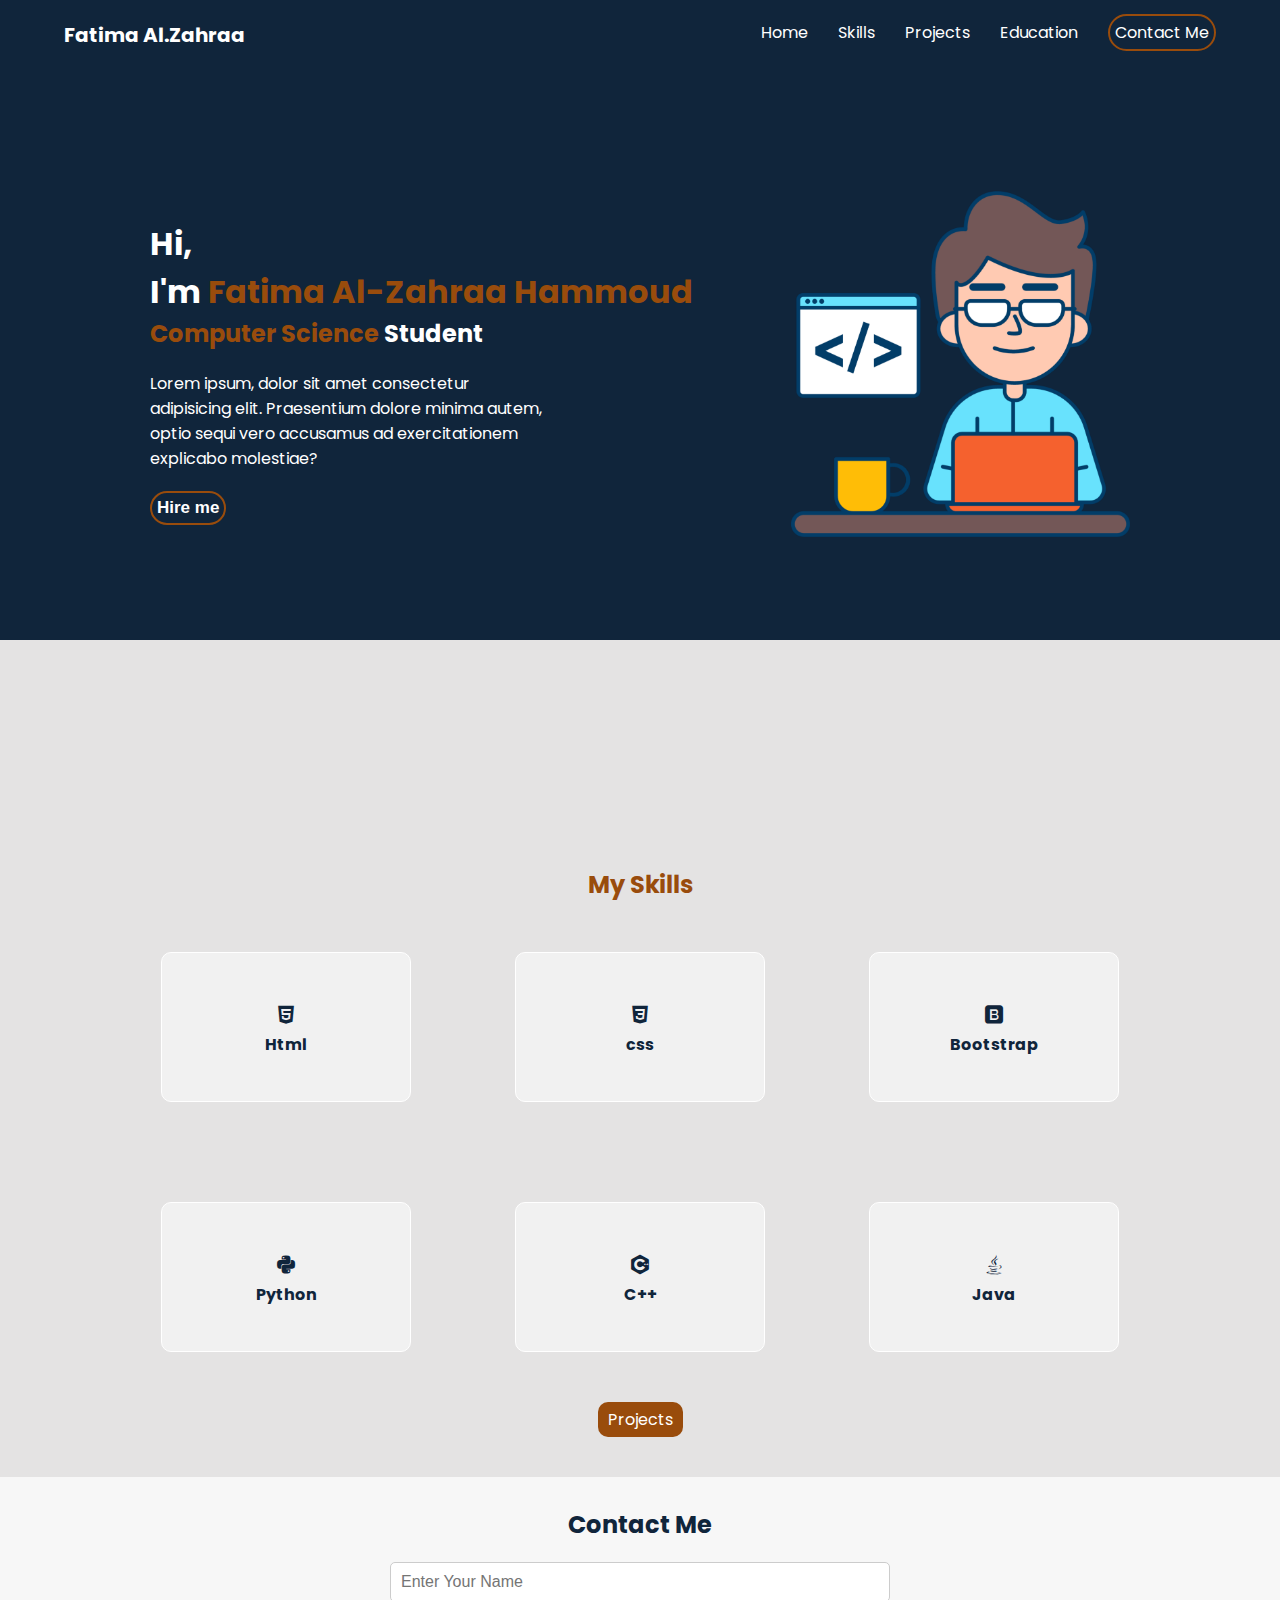
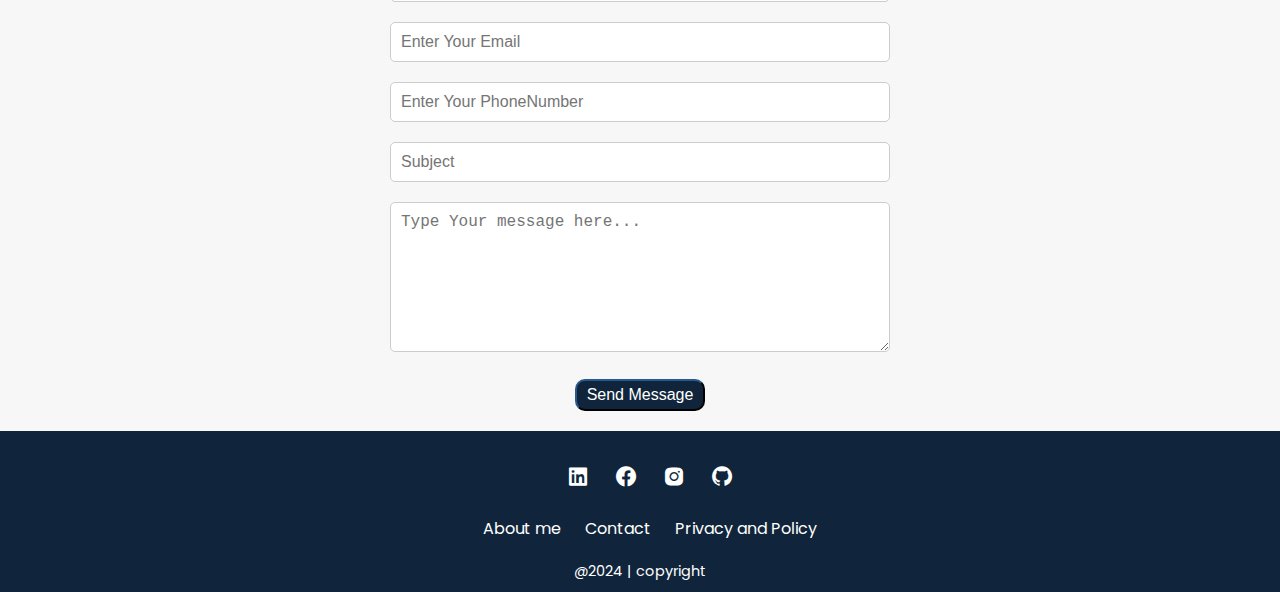
<file: index.html>
<!DOCTYPE html>
<html lang="en">
<head>
    <meta charset="UTF-8">
    <meta name="viewport" content="width=device-width, initial-scale=1.0">
    <link rel="stylesheet" href="./styles/styles.css">
    <link href='https://unpkg.com/boxicons@2.1.4/css/boxicons.min.css' rel='stylesheet'>
    <title>Fatima Al.Zahraa Hammoud</title>
</head>
<body>
    <!--Header-->

    <header>
        <a href="#" class="logo">Fatima Al.Zahraa</a>
        <!--Navbar-->
        <nav>
            <ul>
                <li><a href="#">Home</a></li>
                <li><a href="#skills">Skills</a></li>
                <li><a href="./pages/projects.html">Projects</a></li>
                <li><a href="#">Education</a></li>
                <li><a href="#contact-me" class="btn">Contact Me</a></li>
            </ul>
        </nav>
    </header>

    <!--End of the Header-->

    <!--Section 1-->

    <section class="section1">
        <h1>Hi,<br>I'm <span>Fatima Al-Zahraa Hammoud</span></h1>
        <h2><span>Computer Science</span> Student</h2>
        <p>Lorem ipsum, dolor sit amet consectetur adipisicing elit. Praesentium dolore minima autem, optio sequi vero accusamus ad exercitationem explicabo molestiae?</p>
        <button class="btn">Hire me</button>

        <img src="./images/developr.png" alt="" class="developer">
    </section>

    <!--Section 2 Skills-->

    <section class="section2" id="skills">
        <h2>My Skills</h2>
        <!--First Skill-->
        <div>
            <i class='bx bxl-html5'></i>
            <h4>Html</h4>
        </div>
        <div>
            <i class='bx bxl-css3' ></i>
            <h4>css</h4>
        </div>
        <div>
            <i class='bx bxl-bootstrap' ></i>
            <h4>Bootstrap</h4>
        </div>
        <div>
            <i class='bx bxl-python' ></i>
            <h4>Python</h4>
        </div>
        <div>
            <i class='bx bxl-c-plus-plus' ></i>
            <h4>C++</h4>
        </div>
        <div>
            <i class='bx bxl-java' ></i>
            <h4>Java</h4>
        </div>
        <br>
        <a href="./pages/projects.html">Projects</a>
    </section>

    <!--Section 3 Contact-->

    <section class="section3" id="contact-me">
        <h2>Contact Me</h2>
        <form action="">
            <input type="text" placeholder="Enter Your Name" required>
            <input type="email" placeholder="Enter Your Email" required>
            <input type="tel" placeholder="Enter Your PhoneNumber">
            <input type="text" placeholder="Subject" required>
            <textarea placeholder="Type Your message here..." cols="40" required></textarea>
            <br>
            <button>Send Message</button>
        </form>
    </section>

    <!--Footer-->
    <footer>
        <div class="social-icons">
            <a href="https://www.linkedin.com/in/fatima-al-zahraa-hammoud-98120130b?utm_source=share&utm_campaign=share_via&utm_content=profile&utm_medium=android_app"><i class='bx bxl-linkedin-square' ></i></a>
            <a href="https://www.facebook.com/share/tW9zQa7tfTjmjTAL/"><i class='bx bxl-facebook-circle'></i></a>
            <a href="https://www.instagram.com/__fatima.al.zahraa__/profilecard/?igsh=MTE1NjI2ejltNjQ5eQ=="><i class='bx bxl-instagram-alt'></i></a>
            <a href="https://github.com/FatimaAlZahraaHammoud"><i class='bx bxl-github'></i></a>
        </div>

        <div>
            <a href="#skills">About me</a>
            <a href="#contact-me">Contact</a>
            <a href="#">Privacy and Policy</a>
        </div>
        <p>@2024 | copyright</p>
    </footer>
</body>
</html>
</file>
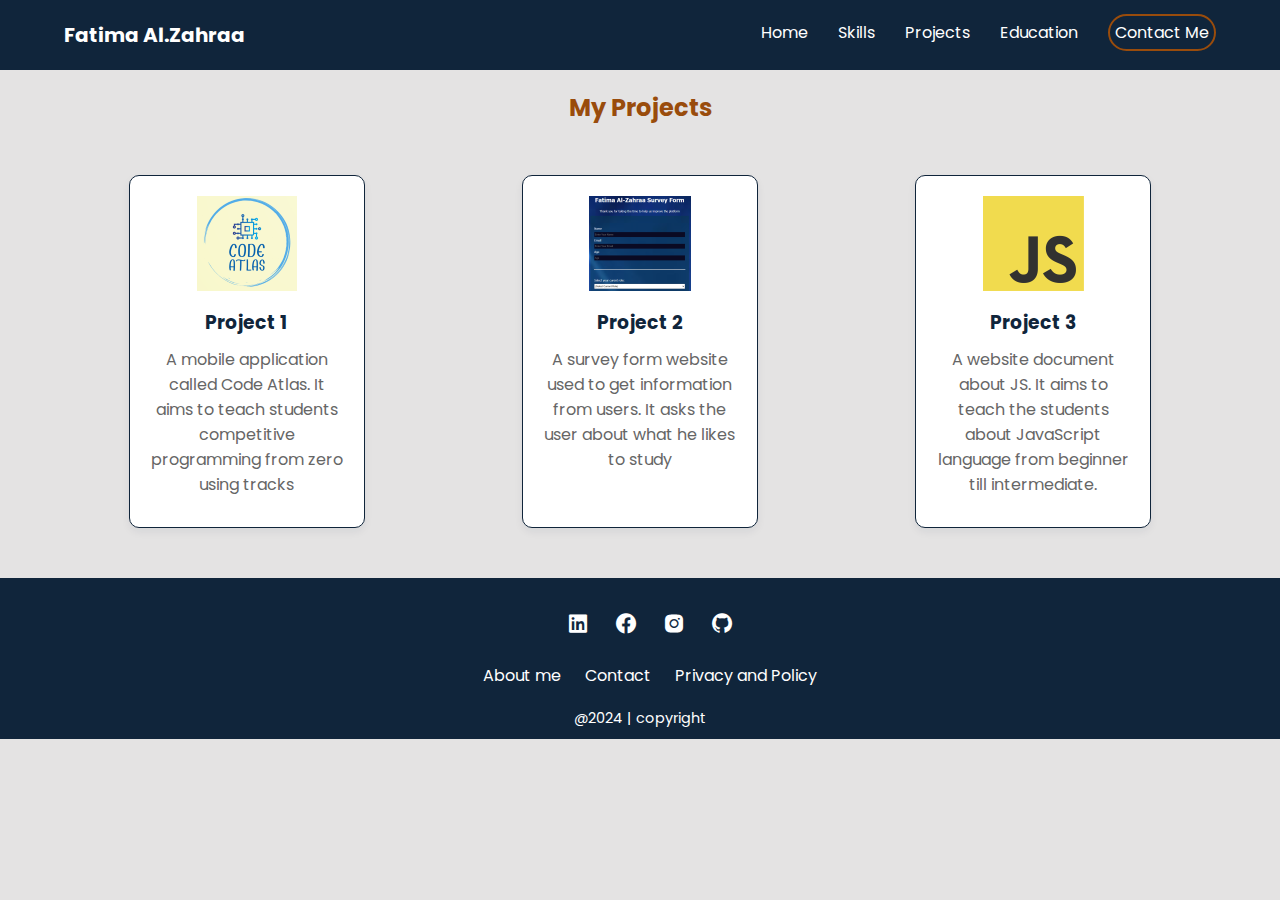
<file: pages/projects.html>
<!DOCTYPE html>
<html lang="en">
<head>
    <meta charset="UTF-8">
    <meta name="viewport" content="width=device-width, initial-scale=1.0">
    <link rel="stylesheet" href="./../styles/styles.css">
    <link href='https://unpkg.com/boxicons@2.1.4/css/boxicons.min.css' rel='stylesheet'>
    <title>Fatima Al.Zahraa Hammoud</title>
</head>
<body>
    <!--Header-->

    <header>
        <a href="#" class="logo">Fatima Al.Zahraa</a>
        <!--Navbar-->
        <nav>
            <ul>
                <li><a href="./../index.html">Home</a></li>
                <li><a href="./../index.html#skills">Skills</a></li>
                <li><a href="#projects">Projects</a></li>
                <li><a href="#">Education</a></li>
                <li><a href="./../index.html#contact-me" class="btn">Contact Me</a></li>
            </ul>
        </nav>
    </header>

    <!--End of the Header-->
    <h2 class="head-projects">My Projects</h2>
    <section id="projects">
        
        <!--Project 1-->
        <div class="project1">
            <img src="./../images/CodeAtlas2.png" alt="" class="card-img">
            <h3>Project 1</h3>
            <p>A mobile application called Code Atlas. It aims to teach students competitive programming from zero using tracks</p>
        </div>

        <!--Project 2-->
        <div class="project2">
            <img src="./../images/SurveyForm.png" alt="" class="card-img">
            <h3>Project 2</h3>
            <p>A survey form website used to get information from users. It asks the user about what he likes to study </p>
        </div>

        <!--Project 3-->
        <div class="project3">
            <img src="./../images/js-logo2.png" alt="" class="card-img">
            <h3>Project 3</h3>
            <p>A website document about JS. It aims to teach the students about JavaScript language from beginner till intermediate.</p>
        </div>
    </section>

    <!--Footer-->
    <footer>
        <div class="social-icons">
            <a href="https://www.linkedin.com/in/fatima-al-zahraa-hammoud-98120130b?utm_source=share&utm_campaign=share_via&utm_content=profile&utm_medium=android_app"><i class='bx bxl-linkedin-square' ></i></a>
            <a href="https://www.facebook.com/share/tW9zQa7tfTjmjTAL/"><i class='bx bxl-facebook-circle'></i></a>
            <a href="https://www.instagram.com/__fatima.al.zahraa__/profilecard/?igsh=MTE1NjI2ejltNjQ5eQ=="><i class='bx bxl-instagram-alt'></i></a>
            <a href="https://github.com/FatimaAlZahraaHammoud"><i class='bx bxl-github'></i></a>
        </div>

        <div>
            <a href="./../index.html/#skills">About me</a>
            <a href="./../index.html/#contact-me">Contact</a>
            <a href="#">Privacy and Policy</a>
        </div>
        <p>@2024 | copyright</p>
    </footer>
</body>
</html>
</file>
<file: styles/styles.css>
@import url('https://fonts.googleapis.com/css2?family=Poppins:ital,wght@0,100;0,200;0,300;0,400;0,500;0,600;0,700;0,800;0,900;1,100;1,200;1,300;1,400;1,500;1,600;1,700;1,800;1,900&display=swap');

*{
    box-sizing: border-box;
    margin: 0;
    padding: 0;
}

body{
    font-family: Poppins;
    background-color: #e4e3e3;
}

/*Header*/

header, .section1{
    background-color: #10253b;
    color: white;
}

header{
    display: flex;
    width: 100%;
    padding: 20px 5%;
    z-index: 100;
    text-align: center;
    justify-content: space-between;
    z-index: 100;
}

header a{
    text-decoration: none;
    color: white;
}

nav a:hover{
    color: #994c0c;
}

.logo{
    font-weight: bold;
    font-size: 1.25rem;
}


nav ul{
    list-style: none;
    display: flex;
}

nav ul li{
    margin-left: 30px;
}

.btn{
    border: 2px solid #994c0c;
    padding: 5px;
    border-radius: 50px;
    background-color: #10253b;
    color: white;
    font-size: 16px;
}

.btn:hover{
    background-color: #994c0c;
    color: white;
}
/*Section 1*/

.section1{
    height: 570px;
    padding-left: 150px;
    padding-top: 150px;
}

.section1 span{
    color: #994c0c;
}
.section1 p{
    width: 35%;
    padding-top: 20px;
    padding-bottom: 20px;
}

.developer{
    width: 30%;
    float: right;
    position: relative;
    top: -300px;
    right: 150px;
}

.section1 .btn{
    font-size: 17px;
    font-weight: bold;
}

/*Section 2*/

.section2{
    padding-top: 30px;
    text-align: center;
    clear: right;
}

.section2 h2{
    color: #994c0c;
}

.section2 div{
    height: 150px;
    width: 250px;
    display: inline-block;
    border: 1px solid white;
    text-align: center;
    border-radius: 10px;
    margin: 50px;
    justify-content: center;
    align-items: center;
    background-color: #f1f1f1;
    color: #10253b;
}

.section2 div:hover{
    box-shadow: 2px 2px 10px #994c0c;
}

.section2 i{
    padding-top: 20%;
}

.section2 a {
    display: inline-block; 
    padding: 5px 10px;
    background-color: #994c0c;
    color: white;
    text-decoration: none; 
    border-radius: 10px;
    transition: background-color 0.3s;
    text-align: center;
}

.section2 a:hover{
    background-color: white;
    border: 2px solid black;
    color: black;
}

.section2 i {
    font-size: 1.5rem;
}

/*Section 3*/

.section3{
    padding-top: 30px;
    margin-top: 40px;
    text-align: center;
    background-color:  #f7f7f7;
}

.section3 h2{
    padding-bottom: 20px;
    color: #10253b;
}

.section3 form input{
    display: flex;
    align-items: center;  
    justify-content: center;
    flex-wrap: wrap;
    margin-bottom: 20px;
}

.section3 input, .section3 textarea {
    width: 80%;
    max-width: 500px;
    padding: 10px;
    border: 1px solid #ccc;
    border-radius: 5px;
    font-size: 16px;
    margin: 0 auto;
}

.section3 textarea{
    height: 150px;
}

.section3 button{
    padding: 5px 10px;
    background-color: #10253b;
    border-color: #10253b;
    color: white;
    text-decoration: none; 
    border-radius: 10px;
    transition: background-color 0.3s;
    text-align: center;
    cursor: pointer;
    margin: 20px auto;
    font-size: 16px;
}

.section3 button:hover{
    background-color: #10253b80;
}

/*Footer*/

footer {
    background-color: #10253b;
    color: white;
    text-align: center;
    position: relative;
    padding-top: 30px;
    padding-bottom: 10px;
    bottom: 0;
}

footer div {
    margin-bottom: 20px;
}

footer div a{
    color: white;
    transition: color 0.3s;
    text-decoration: none;
    padding-left: 20px;
}

footer .social-icons a {
    font-size: 1.5rem;
}

footer div a:hover {
    color: #994c0c;
}

footer p {
    font-size: 0.9rem;
    margin-top: 20px;
}

/*Projects style*/

.head-projects{
    text-align: center;
    color: #994c0c;
    margin-top: 20px;
}

#projects{
    display: flex;
    background-color: #e4e3e3;
    padding: 50px;
    justify-content: space-around;
    margin: 0 auto;
}



#projects div{
    width: 20%;
    background-color: #ffffff;
    box-shadow: 0 4px 8px #10253b10;
    border: 1px solid #10253b;
    border-radius: 10px;
    text-align: center;
    padding: 20px;
    transition: transform 0.3s, box-shadow 0.3s;
}

#projects div:hover {
    transform: translateY(-10px);
    box-shadow: 0 6px 12px #10253b50;
}

#projects div img, #projects div h3, #projects div p{
    margin-bottom: 10px;
}

#projects div h3{
    color: #10253b;
}

#projects div p{
    color: #666;
}
</file>
